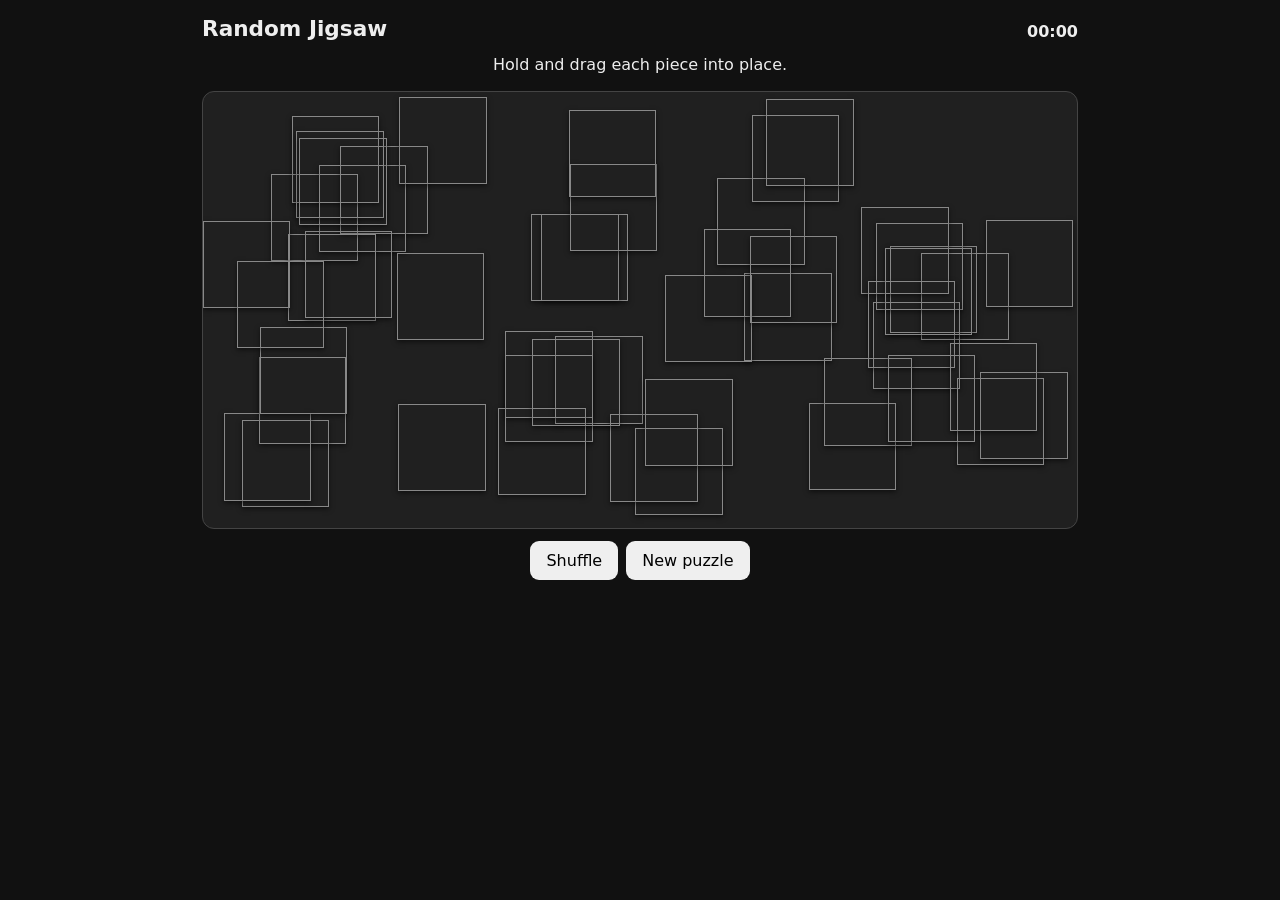
<file: no-preview.html>
<!doctype html>
<html lang="en">
<head>
  <meta charset="utf-8">
  <meta name="viewport" content="width=device-width,initial-scale=1,viewport-fit=cover">
  <title>Random Jigsaw — No Preview</title>
  <link rel="stylesheet" href="style.css">
</head>
<body>
  <main class="app">
    <header>
      <h1>Random Jigsaw</h1>
      <div id="timer">00:00</div>
    </header>

    

    <section>
      <div id="message">Loading puzzle…</div>
      <div id="board" aria-label="Jigsaw puzzle"></div>
    </section>

    <div class="buttons">
      <button id="shuffle">Shuffle</button>
      <button id="newPuzzle">New puzzle</button>
    </div>
  </main>
  <script src="puzzle.js"></script>
</body>
</html>
</file>
<file: style.css>
* {
  box-sizing: border-box;
}

html,
body {
  margin: 0;
  padding: 0;
  background: #111;
  color: #eee;
  font-family:
    system-ui,
    -apple-system,
    "Segoe UI",
    sans-serif;
}

body {
  min-height: 100vh;
}

.app {
  width: min(100%, 900px);
  margin: auto;
  padding: 12px;
}

header {
  display: flex;
  justify-content: space-between;
  align-items: center;
  gap: 12px;
}

h1 {
  font-size: 1.35rem;
  margin: 4px 0 10px;
}

#timer {
  font-variant-numeric: tabular-nums;
  font-weight: 700;
}

/* ==========================
   REFERENCE
   ========================== */

.reference {
  margin-bottom: 12px;
}

.reference h2 {
  font-size: .9rem;
  margin: 4px 0;
}

#preview {
  display: block;
  width: 100%;
  max-height: 260px;
  object-fit: contain;
  border-radius: 10px;
  filter: blur(12px);
  background: #222;
}


/* ==========================
   PUZZLE BOARD
   ========================== */

#board {
  position: relative;

  width: 100%;

  /*
    10 columns × 5 rows
    = 2:1
  */
  aspect-ratio: 2 / 1;

  height: auto;

  margin: 12px auto;

  background: #202020;

  border: 1px solid #444;

  border-radius: 12px;

  overflow: hidden;

  touch-action: none;
}


/* ==========================
   PIECES
   ========================== */

.piece {
  position: absolute;

  margin: 0;
  padding: 0;

  background-repeat: no-repeat;

  border: 1px solid #888;

  border-radius: 0;

  box-shadow:
    0 2px 5px #0008;

  cursor: grab;

  user-select: none;
  -webkit-user-select: none;

  touch-action: none;
}

.piece.dragging {
  cursor: grabbing;

  z-index: 9999;

  box-shadow:
    0 8px 20px #000b;
}

.piece.locked {
  cursor: default;

  box-shadow: none;

  border-color:
    rgba(255,255,255,.25);
}


/* ==========================
   MESSAGE
   ========================== */

#message {
  text-align: center;

  min-height: 24px;

  margin: 4px 0;
}


/* ==========================
   BUTTONS
   ========================== */

.buttons {
  display: flex;

  gap: 8px;

  justify-content: center;

  margin: 12px 0;
}

button {
  font: inherit;

  padding: 10px 16px;

  border: 0;

  border-radius: 9px;

  cursor: pointer;
}
</file>
